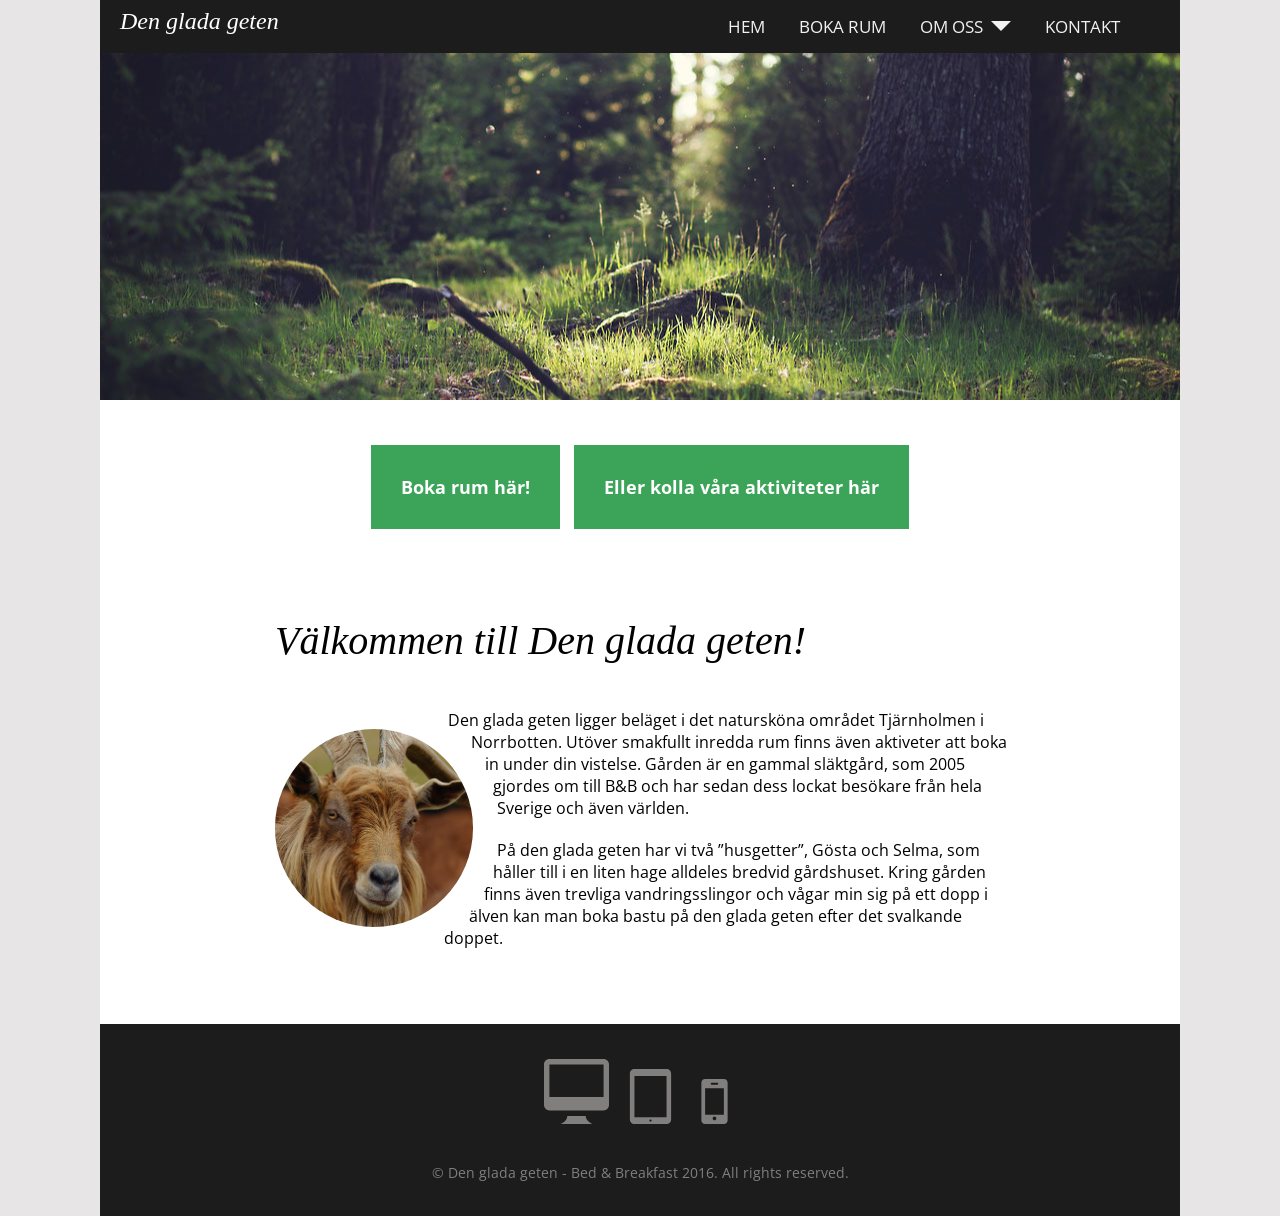
<file: index.html>
﻿<!DOCTYPE html>
<html lang="sv">
<head>
    <meta charset="utf-8">
    <title>Den glada geten - Bed &amp; Breakfast</title>
    <meta name="copyright" content="http://www.dengladageten.com">
    <meta name="author" content="Grupp 8 - Octagon">
    <meta name="description" content="Välkommen till Den glada geten, en Bed and Breakfast ute på landsbygden för alla som vill samla sina krafter.">
    <meta name="viewport" content="width=device-width, initial-scale=1">
    <link rel="stylesheet" type="text/css" href="css/style.css">
    <link href="https://fonts.googleapis.com/css?family=IM+Fell+Great+Primer:400i|Open+Sans:400,700" rel="stylesheet">
</head>
<body>


<header class="site-header">
    <a href="index.html">
        <h1>Den glada geten</h1>
    </a>

    <a href="#nav" title="meny" class="toggle-nav" id="toggle-nav">
    <span></span>
    <span></span>
    <span></span>
    </a>

    <nav id="nav" class="site-nav">
        <ul class="site-ul">
            <li><a href="index.html">Hem</a></li>
            <li><a href="booking.php">Boka rum</a></li>
            <li class="has-dropdown"><a class="arrow-down" href="#about">Om oss</a>
                <ul id="about" class="dropdown hidden">
                    <li><a href="about.html">Om oss</a></li>
                    <li><a href="room.html">Våra rum</a></li>
                    <li><a href="gallery.php">Galleri</a></li>
                    <li><a href="price.html">Priser</a></li>
                    <li><a href="activity.html">Aktiviteter</a></li>
                </ul>
            </li>
            <li><a href="contact.html">Kontakt</a></li>
        </ul>
    </nav>
</header>


<div class="site-wrapper">
    <div class="index-wrapper">
    <div class="btn-section">
        <a class="btn-section-booking" href="booking.php">Boka rum här!</a>
        <a class="btn-section-activity" href="activity.html">Eller kolla våra aktiviteter här</a>
    </div>

        <section class="index-section">
            <h1>Välkommen till Den glada geten!</h1>
            <img class="img-bubble-left" src="img/img-get1.jpg" alt="" />
            <p>
                Den glada geten ligger beläget i det natursköna området Tjärnholmen
                i Norrbotten. Utöver smakfullt inredda rum finns även aktiveter att
                boka in under din vistelse. Gården är en gammal släktgård, som 2005
                gjordes om till B&amp;B och har sedan dess lockat besökare från hela
                Sverige och även världen.

            </p>
            <p>
                På den glada geten har vi två ”husgetter”, Gösta och Selma, som håller
                till i en liten hage alldeles bredvid gårdshuset. Kring gården finns
                även trevliga vandringsslingor och vågar min sig på ett dopp i älven
                kan man boka bastu på den glada geten efter det svalkande doppet.
            </p>
        </section>
    </div>
</div>

<footer class="site-footer">
    <div class="compatible">
        <img class="dektop" src="icons/iconmonstr-computer-5.svg" alt="">
        <img class="tablet" src="icons/iconmonstr-tablet-1.svg" alt="">
        <img class="mobile" src="icons/iconmonstr-smartphone-3.svg" alt="">
    </div>

    <p>
        &copy; Den glada geten - Bed &amp; Breakfast 2016. All rights reserved.
    </p>
</footer>

<script src="script/jquery-3.1.0.min.js"></script>
<script src="script/main.js"></script>

</body>
</html>
</file>
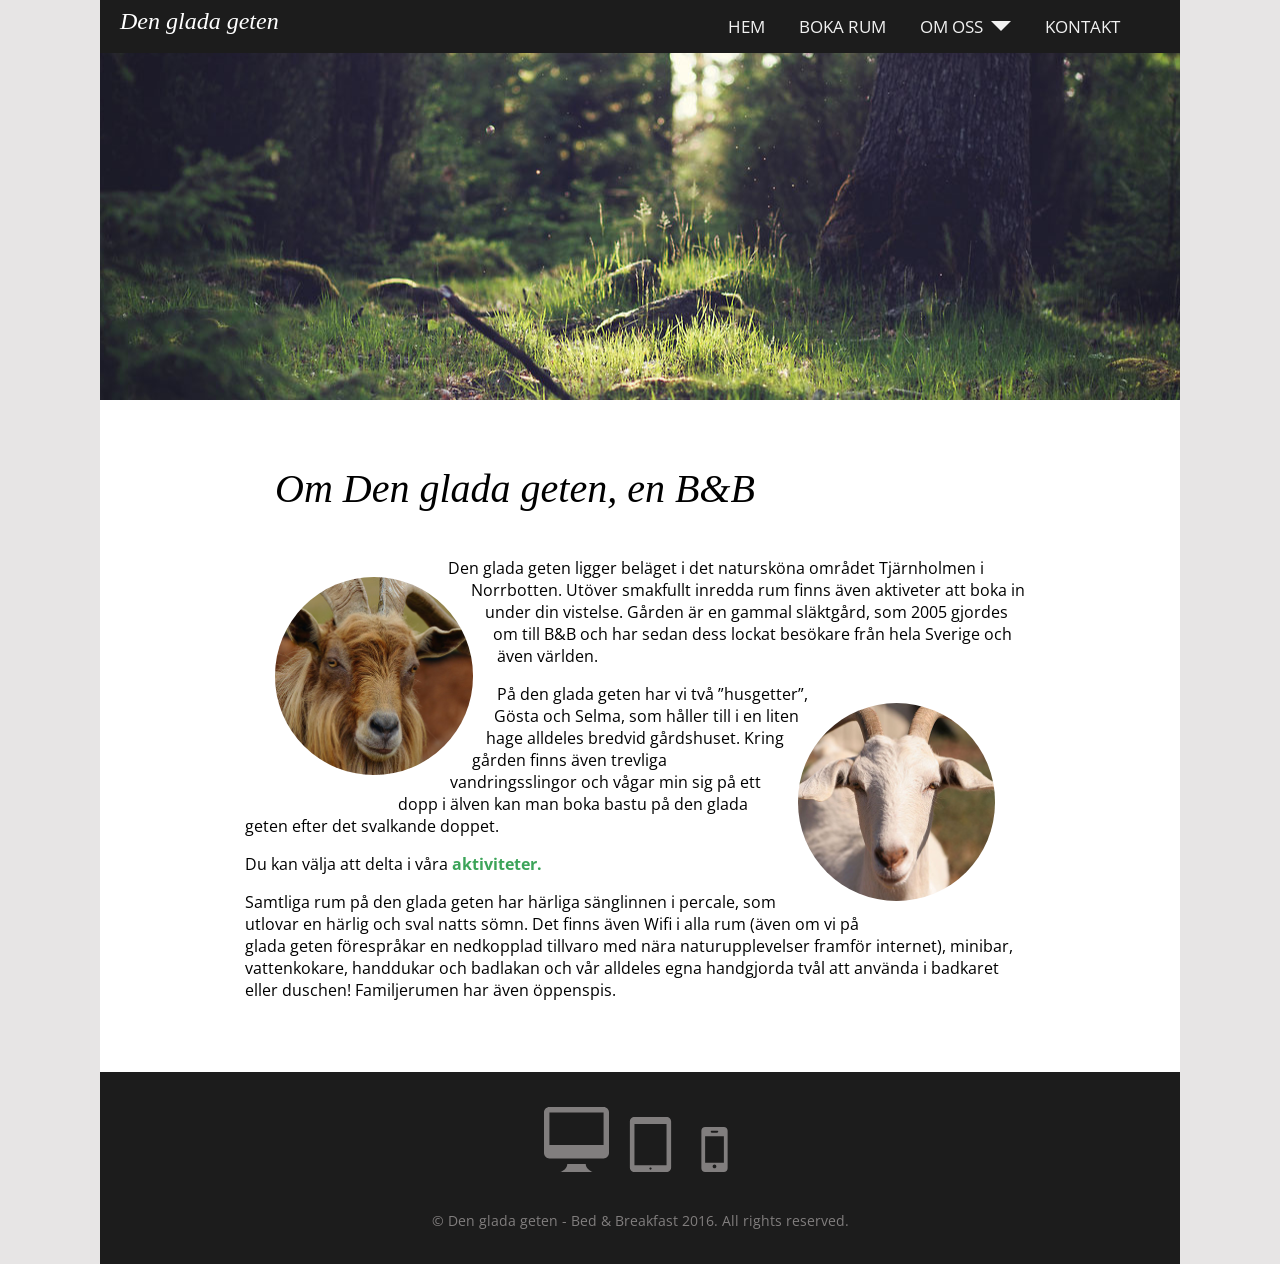
<file: about.html>
﻿<!DOCTYPE html>
<html lang="sv">
<head>
    <meta charset="utf-8">
    <title>Den glada geten - Bed &amp; Breakfast</title>
    <meta name="copyright" content="http://www.dengladageten.com">
    <meta name="author" content="Grupp 8 - Octagon">
    <meta name="description" content="Välkommen till Den glada geten, en Bed and Breakfast ute på landsbygden för alla som vill samla sina krafter.">
    <meta name="viewport" content="width=device-width, initial-scale=1">
    <link rel="stylesheet" type="text/css" href="css/style.css">
    <link href="https://fonts.googleapis.com/css?family=IM+Fell+Great+Primer:400i|Open+Sans:400,700" rel="stylesheet">
</head>
<body>

<header class="site-header">
    <a href="index.html">
        <h1>Den glada geten</h1>
    </a>

    <a href="#nav" title="meny" class="toggle-nav" id="toggle-nav">
    <span></span>
    <span></span>
    <span></span>
    </a>

    <nav id="nav" class="site-nav">
        <ul class="site-ul">
            <li><a href="index.html">Hem</a></li>
            <li><a href="booking.php">Boka rum</a></li>
            <li class="has-dropdown"><a class="arrow-down" href="#about">Om oss</a>
                <ul id="about" class="dropdown hidden">
                    <li><a href="about.html">Om oss</a></li>
                    <li><a href="room.html">Våra rum</a></li>
                    <li><a href="gallery.php">Galleri</a></li>
                    <li><a href="price.html">Priser</a></li>
                    <li><a href="activity.html">Aktiviteter</a></li>
                </ul>
            </li>
            <li><a href="contact.html">Kontakt</a></li>
        </ul>
    </nav>
</header>

<div class="site-wrapper">
    <section class="about-wrapper">
        <section class="section-about">
            <h1 class="about-h1">Om Den glada geten, en B&amp;B</h1>
            <img class="img-bubble-left" src="img/img-get1.jpg" alt="Geten Gösta" />
            <p>
                Den glada geten ligger beläget i det natursköna området Tjärnholmen
                i Norrbotten. Utöver smakfullt inredda rum finns även aktiveter att
                boka in under din vistelse. Gården är en gammal släktgård, som 2005
                gjordes om till B&amp;B och har sedan dess lockat besökare från hela
                Sverige och även världen.

            </p>

            <img class="img-bubble-right" src="img/img-get2.jpg" alt="Geten Selm" />
            <p>
                På den glada geten har vi två ”husgetter”, Gösta och Selma, som håller
                till i en liten hage alldeles bredvid gårdshuset. Kring gården finns
                även trevliga vandringsslingor och vågar min sig på ett dopp i älven
                kan man boka bastu på den glada geten efter det svalkande doppet.
            </p>
            <p>Du kan välja att delta i våra
                <a class="activity-reference" href="activity.html">aktiviteter.</a>
            </p>
            <p>
                Samtliga rum på den glada geten har härliga sänglinnen i percale,
                som utlovar en härlig och sval natts sömn. Det finns även Wifi i alla
                rum (även om vi på glada geten förespråkar en nedkopplad tillvaro med
                nära naturupplevelser framför internet), minibar, vattenkokare, handdukar
                och badlakan och vår alldeles egna handgjorda tvål att använda i badkaret
                eller duschen!
                Familjerumen har även öppenspis.
            </p>
        </section>
    </section>
</div>

<footer class="site-footer">
    <div class="compatible">
        <img class="dektop" src="icons/iconmonstr-computer-5.svg" alt="">
        <img class="tablet" src="icons/iconmonstr-tablet-1.svg" alt="">
        <img class="mobile" src="icons/iconmonstr-smartphone-3.svg" alt="">
    </div>

    <p>
        &copy; Den glada geten - Bed &amp; Breakfast 2016. All rights reserved.
    </p>
</footer>


<script src="script/jquery-3.1.0.min.js"></script>
<script src="script/main.js"></script>

</body>
</html>
</file>
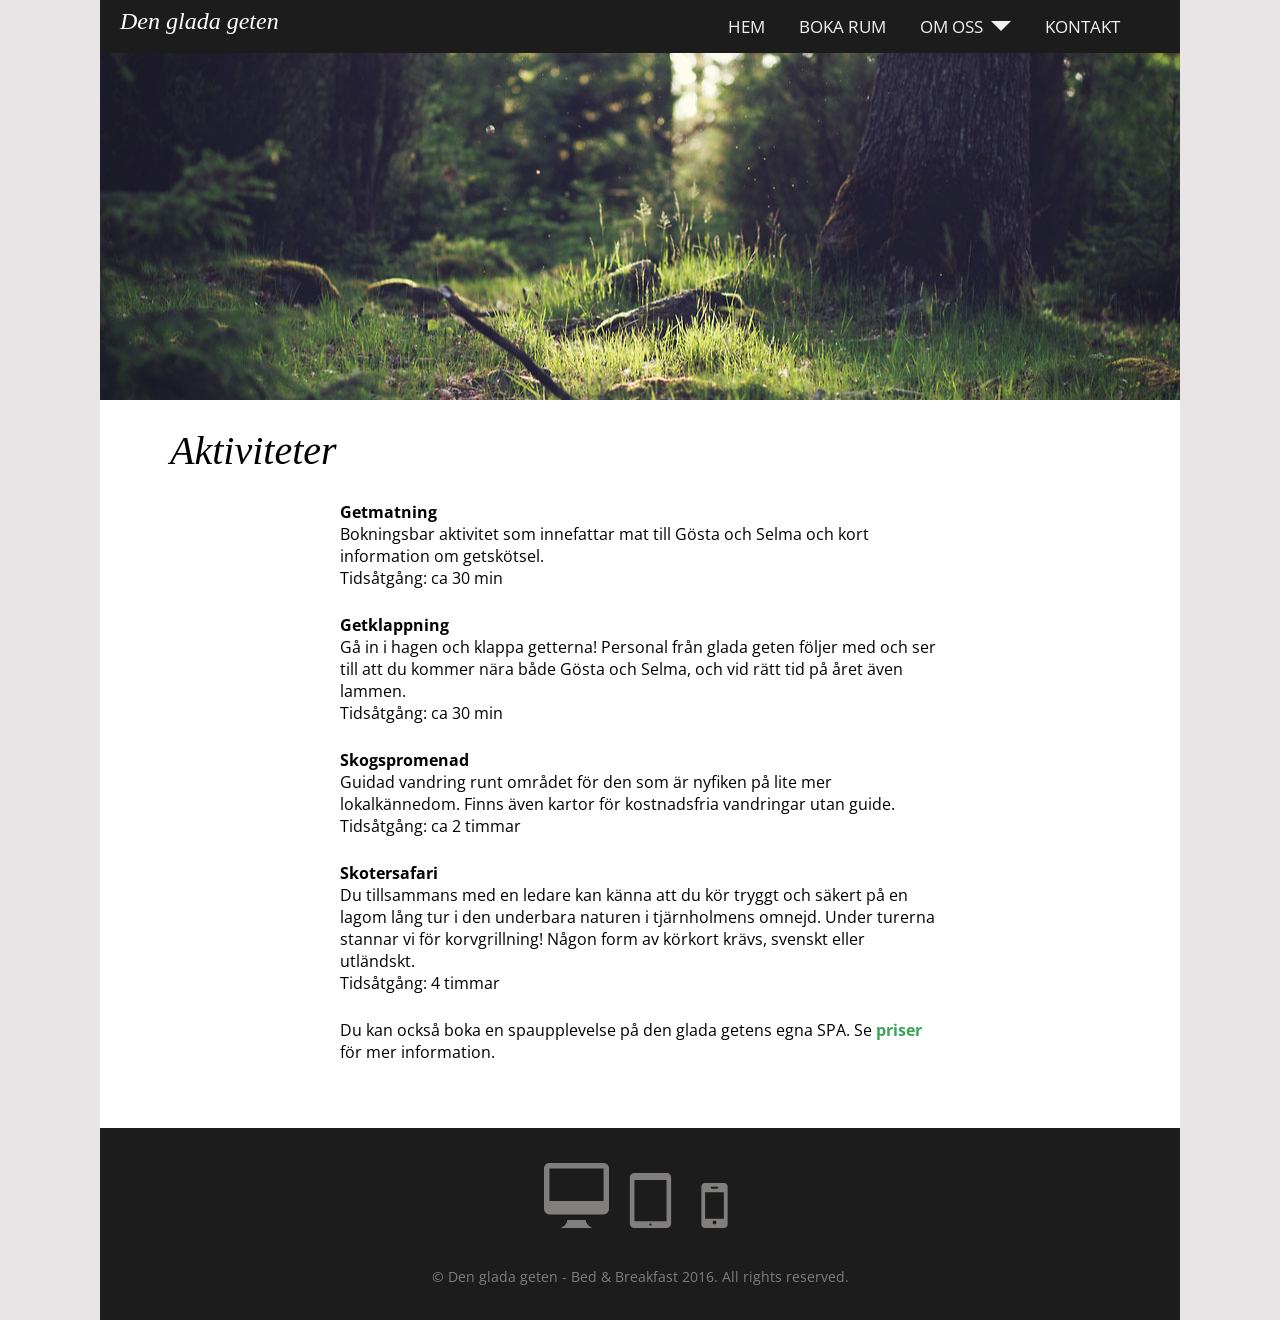
<file: activity.html>
﻿<!DOCTYPE html>
<html lang="sv">
<head>
    <meta charset="utf-8">
    <title>Den glada geten - Bed &amp; Breakfast</title>
    <meta name="copyright" content="http://www.dengladageten.com">
    <meta name="author" content="Grupp 8 - Octagon">
    <meta name="description" content="Välkommen till Den glada geten, en Bed and Breakfast ute på landsbygden för alla som vill samla sina krafter.">
    <meta name="viewport" content="width=device-width, initial-scale=1">
    <link rel="stylesheet" type="text/css" href="css/style.css">
    <link href="https://fonts.googleapis.com/css?family=IM+Fell+Great+Primer:400i|Open+Sans:400,700" rel="stylesheet">
</head>
<body>


<header class="site-header">
    <a href="index.html">
        <h1>Den glada geten</h1>
    </a>

    <a href="#nav" title="meny" class="toggle-nav" id="toggle-nav">
    <span></span>
    <span></span>
    <span></span>
    </a>

    <nav id="nav" class="site-nav">
        <ul class="site-ul">
            <li><a href="index.html">Hem</a></li>
            <li><a href="booking.php">Boka rum</a></li>
            <li class="has-dropdown"><a class="arrow-down" href="#about">Om oss</a>
                <ul id="about" class="dropdown hidden">
                    <li><a href="about.html">Om oss</a></li>
                    <li><a href="room.html">Våra rum</a></li>
                    <li><a href="gallery.php">Galleri</a></li>
                    <li><a href="price.html">Priser</a></li>
                </ul>
            </li>
            <li><a href="contact.html">Kontakt</a></li>
        </ul>
    </nav>
</header>


<div class="site-wrapper">
    <h1 class="activity-h1">Aktiviteter</h1>
    <div class="activities">
        <div class="activity-section">
            <p class="activity-title">Getmatning</p>
            <p>Bokningsbar aktivitet som innefattar mat till Gösta och Selma och kort
            information om getskötsel.</p>
            <p>Tidsåtgång: ca 30 min</p>
        </div>

        <div class="activity-section">
            <p class="activity-title">Getklappning</p>
            <p>Gå in i hagen och klappa getterna! Personal från glada geten följer med och ser till
            att du kommer nära både Gösta och Selma, och vid rätt tid på året även lammen.</p>
            <p>Tidsåtgång: ca 30 min</p>
        </div>

        <div class="activity-section">
            <p class="activity-title">Skogspromenad</p>
            <p>Guidad vandring runt området för den som är nyfiken på lite mer lokalkännedom.
            Finns även kartor för kostnadsfria vandringar utan guide.</p>
            <p>Tidsåtgång: ca 2 timmar</p>
        </div>

        <div class="activity-section">
            <p class="activity-title">Skotersafari</p>
                Du tillsammans med en ledare kan känna att du kör tryggt och
                säkert på en lagom lång tur i den underbara naturen i tjärnholmens
                omnejd. Under turerna stannar vi för korvgrillning! Någon form av
                körkort krävs, svenskt eller utländskt.
            </p>
            <p>Tidsåtgång: 4 timmar</p>
        </div>

        <p class="spa">Du kan också boka en spaupplevelse på den glada getens egna SPA.
        Se <a class="price-reference" href="price.html">priser</a> för mer information.</p>
    </div>
</div>

<footer class="site-footer">
    <div class="compatible">
        <img class="dektop" src="icons/iconmonstr-computer-5.svg" alt="">
        <img class="tablet" src="icons/iconmonstr-tablet-1.svg" alt="">
        <img class="mobile" src="icons/iconmonstr-smartphone-3.svg" alt="">
    </div>

    <p>
        &copy; Den glada geten - Bed &amp; Breakfast 2016. All rights reserved.
    </p>
</footer>

<script src="script/jquery-3.1.0.min.js"></script>
<script src="script/main.js"></script>

</body>
</html>
</file>
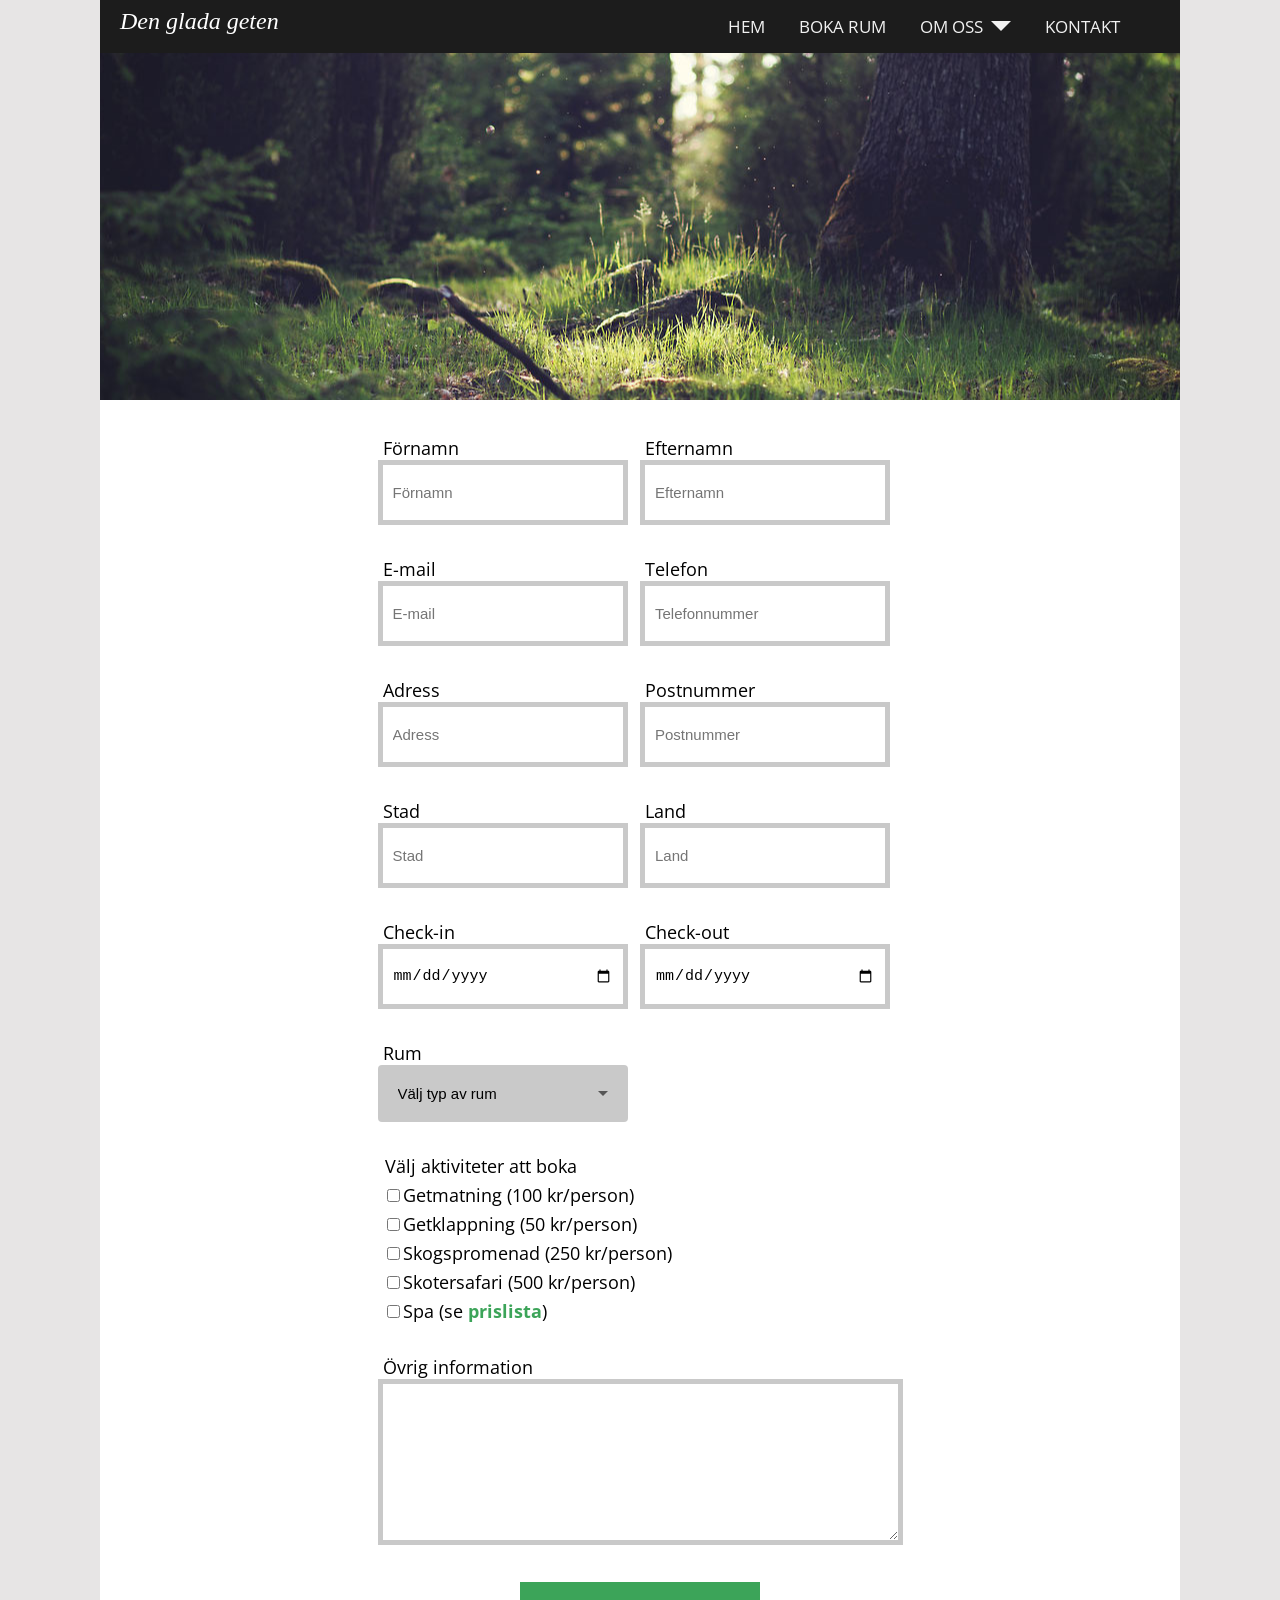
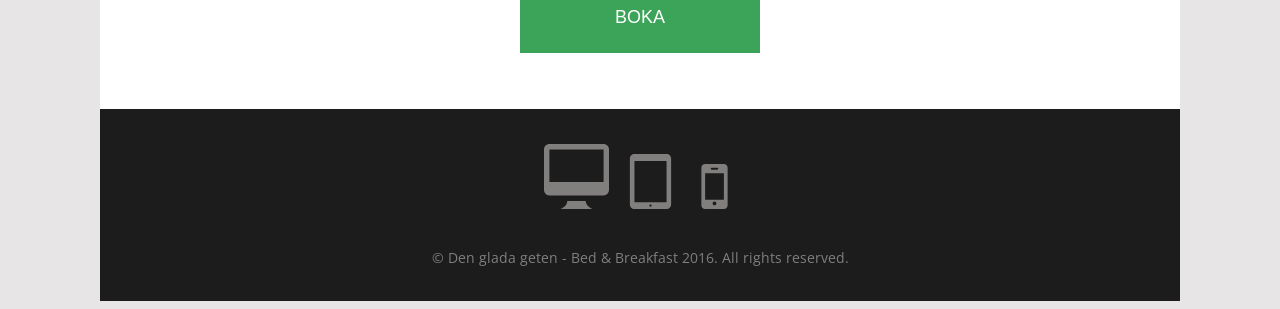
<file: booking.html>
﻿<!DOCTYPE html>
<html lang="sv">
<head>
    <meta charset="utf-8">
    <title>Den glada geten - Bed &amp; Breakfast</title>
    <meta name="copyright" content="http://www.dengladageten.com">
    <meta name="author" content="Grupp 8 - Octagon">
    <meta name="description" content="Välkommen till Den glada geten, en Bed and Breakfast ute på landsbygden för alla som vill samla sina krafter.">
    <meta name="viewport" content="width=device-width, initial-scale=1">
    <link rel="stylesheet" type="text/css" href="css/style.css">
    <link href="https://fonts.googleapis.com/css?family=IM+Fell+Great+Primer:400i|Open+Sans:400,700" rel="stylesheet">
</head>
<body>

<header class="site-header">
    <a href="index.html">
        <h1>Den glada geten</h1>
    </a>

    <a href="#nav" title="meny" class="toggle-nav" id="toggle-nav">
    <span></span>
    <span></span>
    <span></span>
    </a>

    <nav id="nav" class="site-nav">
        <ul class="site-ul">
            <li><a href="index.html">Hem</a></li>
            <li><a href="booking.html">Boka rum</a></li>
            <li class="has-dropdown"><a class="arrow-down" href="#about">Om oss</a>
                <ul id="about" class="dropdown hidden">
                    <li><a href="about.html">Om oss</a></li>
                    <li><a href="room.html">Våra rum</a></li>
                    <li><a href="gallery.php">Galleri</a></li>
                    <li><a href="price.html">Priser</a></li>
                    <li><a href="activity.html">Aktiviteter</a></li>
                </ul>
            </li>
            <li><a href="contact.html">Kontakt</a></li>
        </ul>
    </nav>
</header>

<div class="site-wrapper">
<div class="form-container">
    <form class="booking" action="confirmed-thank.html" method="get">
        <p class="field-block">
            <label for="first-name">Förnamn</label>
            <input class="text-field" id="first-name" name="firts-name" placeholder="Förnamn" type="text" required>
        </p>
        <p class="field-block">
            <label for="last-name">Efternamn</label>
            <input class="text-field" id="last-name" name="last-name" placeholder="Efternamn" type="text" required>
        </p>
        <p class="field-block">
            <label for="email">E-mail</label>
            <input class="text-field" id="email" name="email" placeholder="E-mail" type="text" required>
        </p>
        <p class="field-block">
            <label for="phone">Telefon</label>
            <input class="text-field" id="phone" name="phone" placeholder="Telefonnummer" type="number" required>
        </p>
        <p class="field-block">
            <label for="address">Adress</label>
            <input class="text-field" id="address" name="address" placeholder="Adress" type="text" required>
        </p>
        <p class="field-block">
            <label for="zip-code">Postnummer</label>
            <input class="text-field" id="zip-code" name="zip-code" placeholder="Postnummer" type="number" required>
        </p>
        <p class="field-block">
            <label for="city">Stad</label>
            <input class="text-field" id="city" name="city" placeholder="Stad" type="text" required>
        </p>
        <p class="field-block">
            <label for="country">Land</label>
            <input class="text-field" id="country" name="country" placeholder="Land" type="text" required>
        </p>

        <!-- Sätt min-attribute för check-in med hjälp av php.
        (date("Y-m-d", time();) -->
        <p class="field-block">
            <label for="arrives">Check-in</label>
            <input class="text-field" id="arrives" name="arrives" type="date" min="2016-11-03" required>
        </p>
        <p class="field-block">
            <label for="departs">Check-out</label>
            <input class="text-field" id="departs" name="departs" type="date" min="2016-11-04" required>
        </p>

        <p class="field-block">
            <label for="rooms">Rum</label>
            <span class="select">
                <select name="select">
                    <option value="value0" selected>Välj typ av rum</option>
                    <option value="value1">Enkelrum</option>
                    <option value="value2">Dubbelrum</option>
                    <option value="value2">Familjerum</option>
                </select>
            </span>
        </p>

    <div class="field-block field-block-full">
        <fieldset>
            <legend>Välj aktiviteter att boka</legend>
            <ul>
                <li>
                    <label><input type="checkbox" name="activity" id="activity1" value="activity1">Getmatning (100 kr/person)</label>
                </li>
                <li>
                    <label><input type="checkbox" name="activity" id="activity2" value="activity2">Getklappning (50 kr/person)</label>
                </li>
                <li>
                    <label><input type="checkbox" name="activity" id="activity3" value="activity3">Skogspromenad (250 kr/person)</label>
                </li>
                <li>
                    <label><input type="checkbox" name="activity" id="activity3" value="activity3">Skotersafari (500 kr/person)</label>
                </li>
                <li>
                    <label><input type="checkbox" name="activity" id="activity4" value="activity4">Spa (se <a class="price-reference" href="price.html">prislista</a>)</label>
                </li>
            </ul>
        </fieldset>
    </div>

        <p class="field-block field-block-full">
            <label class="other" for="other">Övrig information</label>
            <textarea class="text-field" id="other" name="other" rows="8"></textarea>
        </p>

        <p class="field-block-btn field-block-full">
            <button class="form-btn">Boka</button>
        </p>
    </form>
</div>
</div>

<footer class="site-footer">
    <div class="compatible">
        <img class="dektop" src="icons/iconmonstr-computer-5.svg" alt="">
        <img class="tablet" src="icons/iconmonstr-tablet-1.svg" alt="">
        <img class="mobile" src="icons/iconmonstr-smartphone-3.svg" alt="">
    </div>

    <p>
        &copy; Den glada geten - Bed &amp; Breakfast 2016. All rights reserved.
    </p>
</footer>

<script src="script/jquery-3.1.0.min.js"></script>
<script src="script/main.js"></script>

</body>
</html>
</file>
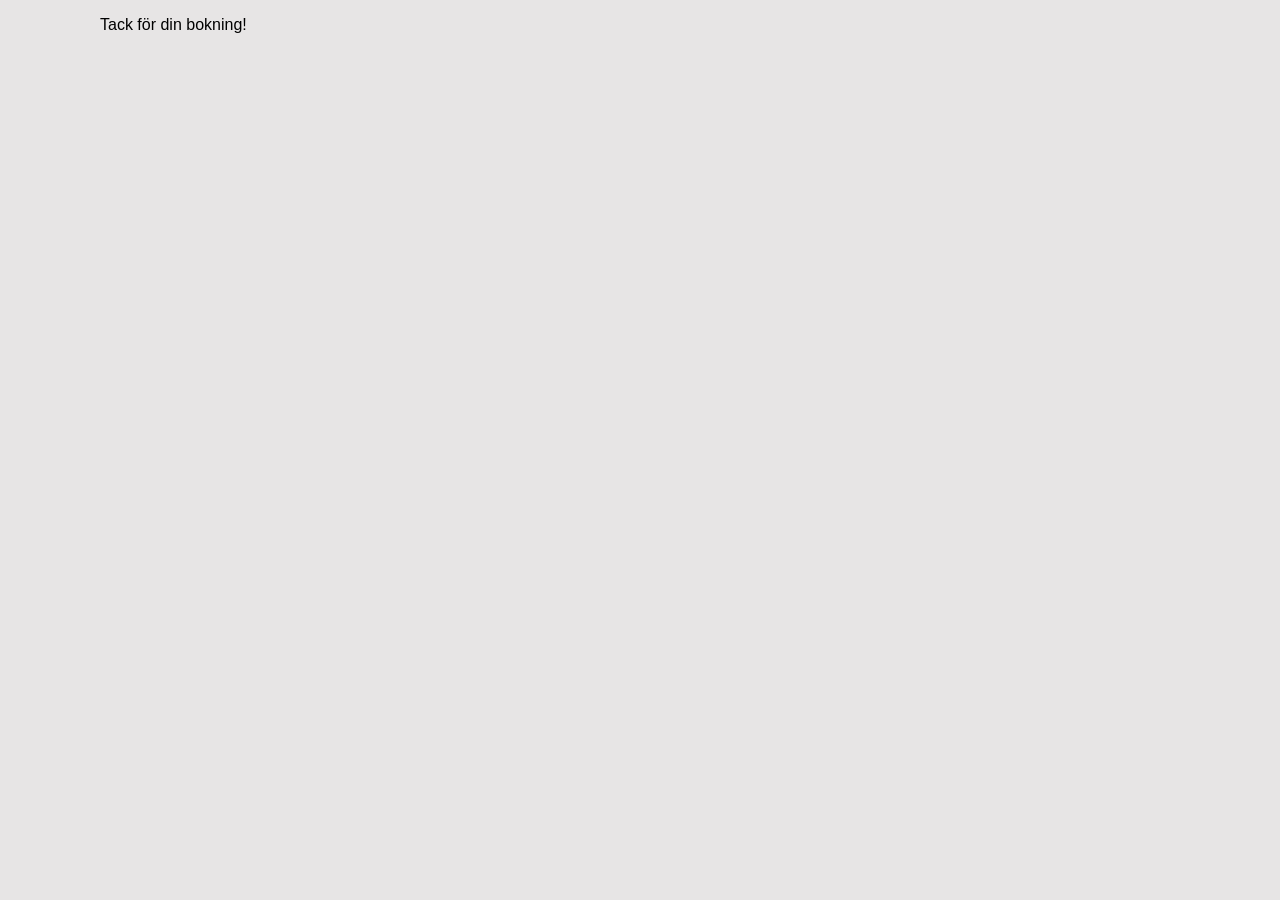
<file: confirmed-thank.html>
<!DOCTYPE html>
<html lang="sv">
<head>
    <title>Den glada geten</title>
    <meta charset="utf-8">
    <link rel="stylesheet" type="text/css" href="css/style.css">
    <link href="https://fonts.googleapis.com/css?family=Playfair+Display" rel="stylesheet">
    <meta name="viewport" content="width=device-width, initial-scale=1">
</head>
<body>
<div class="confirmed-form">
    <p>
        Tack för din bokning!
    </p>
</div>

</body>
</html>
</file>
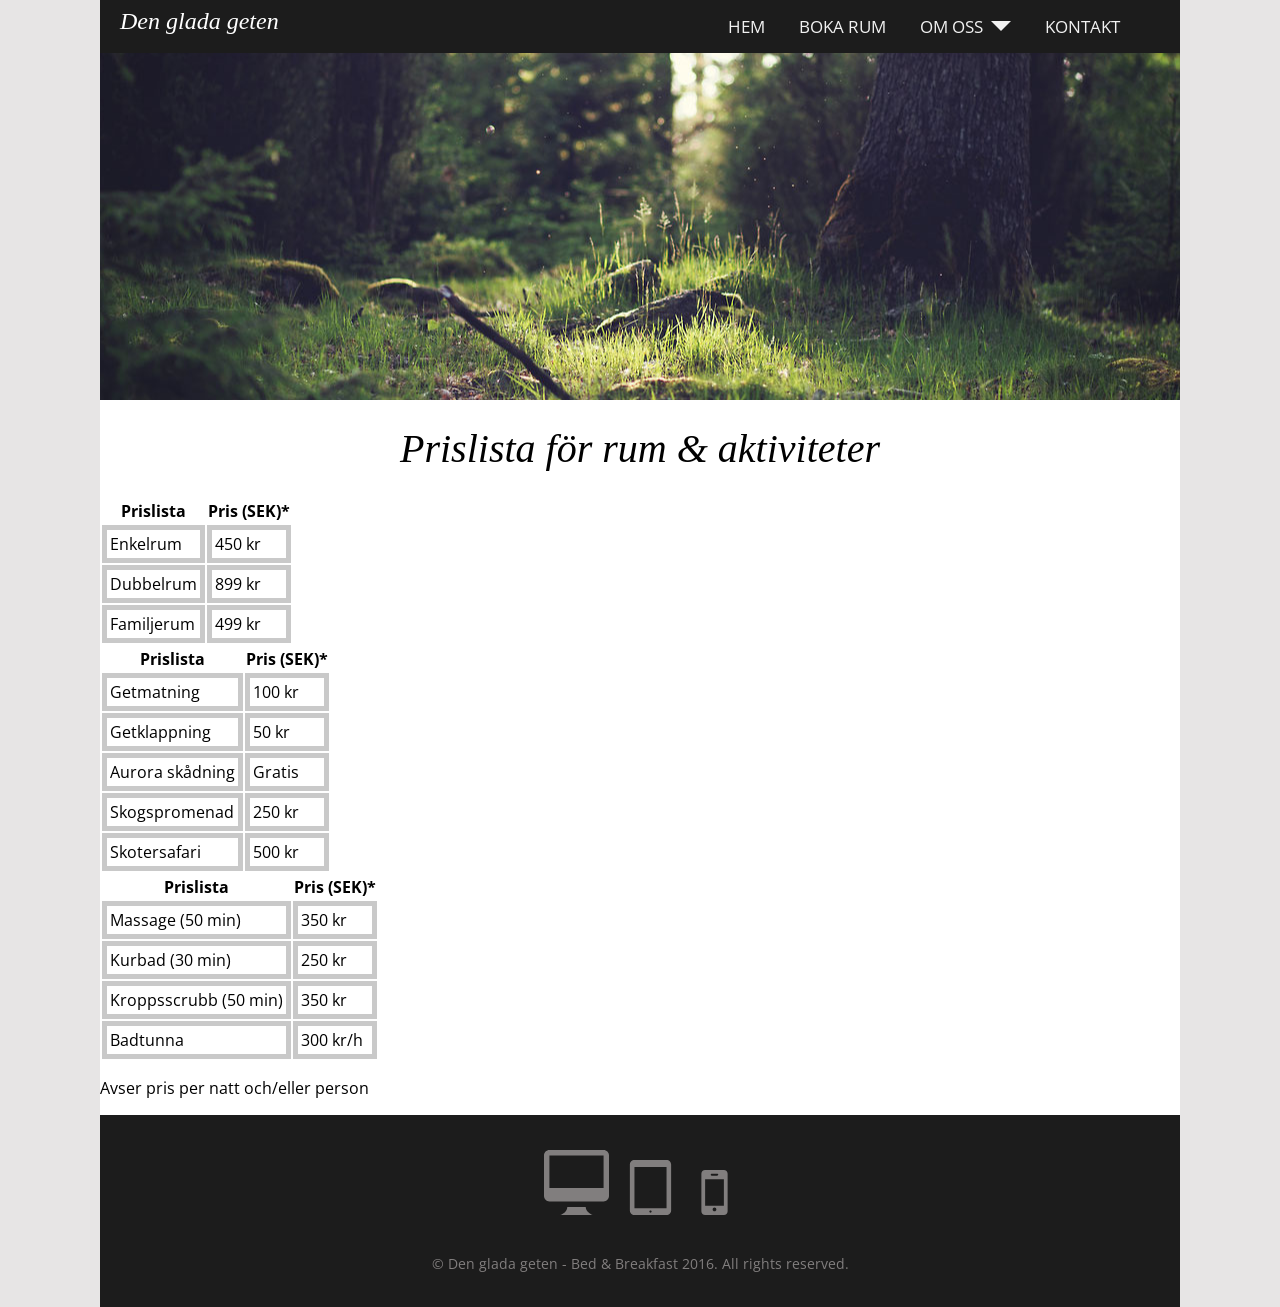
<file: price.html>
﻿<!DOCTYPE html>
<html lang="sv">
<head>
    <meta charset="utf-8">
    <title>Den glada geten - Bed &amp; Breakfast</title>
    <meta name="copyright" content="http://www.dengladageten.com">
    <meta name="author" content="Grupp 8 - Octagon">
    <meta name="description" content="Välkommen till Den glada geten, en Bed and Breakfast ute på landsbygden för alla som vill samla sina krafter.">
    <meta name="viewport" content="width=device-width, initial-scale=1">
    <link rel="stylesheet" type="text/css" href="css/style.css">
    <link href="https://fonts.googleapis.com/css?family=IM+Fell+Great+Primer:400i|Open+Sans:400,700" rel="stylesheet">
</head>
<body>

<header class="site-header">
    <a href="index.html">
        <h1>Den glada geten</h1>
    </a>

    <a href="#nav" title="meny" class="toggle-nav" id="toggle-nav">
    <span></span>
    <span></span>
    <span></span>
    </a>

    <nav id="nav" class="site-nav">
        <ul class="site-ul">
            <li><a href="index.html">Hem</a></li>
            <li><a href="booking.php">Boka rum</a></li>
            <li class="has-dropdown"><a class="arrow-down" href="#about">Om oss</a>
                <ul id="about" class="dropdown hidden">
                    <li><a href="about.html">Om oss</a></li>
                    <li><a href="room.html">Våra rum</a></li>
                    <li><a href="gallery.php">Galleri</a></li>
                    <li><a href="price.html">Priser</a></li>
                    <li><a href="activity.html">Aktiviteter</a></li>
                </ul>
            </li>
            <li><a href="contact.html">Kontakt</a></li>
        </ul>
    </nav>
</header>

<div class="site-wrapper">

    <h1 class="price-h1">Prislista för rum &amp; aktiviteter</h1>
    <table class="price-table">
        <thead>
            <tr>
                <th>Prislista</th>
                <th>Pris (SEK)*</th>
            </tr>
        </thead>

        <tbody>
            <tr>
                <td>Enkelrum</td>
                <td>450 kr</td>
            </tr>

            <tr>
                <td>Dubbelrum</td>
                <td>899 kr</td>
            </tr>

            <tr>
                <td>Familjerum</td>
                <td>499 kr</td>
            </tr>
        </tbody>
    </table>

    <table class="price-table">
        <thead>
            <tr>
                <th>Prislista</th>
                <th>Pris (SEK)*</th>
            </tr>
        </thead>

        <tbody>
            <tr>
                <td>Getmatning</td>
                <td>100 kr</td>
            </tr>

            <tr>
                <td>Getklappning</td>
                <td>50 kr</td>
            </tr>

            <tr>
                <td>Aurora skådning</td>
                <td>Gratis</td>
            </tr>

            <tr>
                <td>Skogspromenad</td>
                <td>250 kr</td>
            </tr>

            <tr>
                <td>Skotersafari</td>
                <td>500 kr</td>
            </tr>
        </tbody>
    </table>



    <table class="price-table">
        <thead>
            <tr>
                <th>Prislista</th>
                <th>Pris (SEK)*</th>
            </tr>
        </thead>

        <tbody>
            <tr>
                <td>Massage (50 min)</td>
                <td>350 kr</td>
            </tr>

            <tr>
                <td>Kurbad (30 min)</td>
                <td>250 kr</td>
            </tr>

            <tr>
                <td>Kroppsscrubb (50 min)</td>
                <td>350 kr</td>
            </tr>

            <tr>
                <td>Badtunna</td>
                <td>300 kr/h</td>
            </tr>
        </tbody>
    </table>

<p class="table-info">Avser pris per natt och/eller person</p>

</div>

<footer class="site-footer">
    <div class="compatible">
        <img class="dektop" src="icons/iconmonstr-computer-5.svg" alt="">
        <img class="tablet" src="icons/iconmonstr-tablet-1.svg" alt="">
        <img class="mobile" src="icons/iconmonstr-smartphone-3.svg" alt="">
    </div>

    <p>
        &copy; Den glada geten - Bed &amp; Breakfast 2016. All rights reserved.
    </p>
</footer>

<script src="script/jquery-3.1.0.min.js"></script>
<script src="script/main.js"></script>

</body>
</html>
</file>
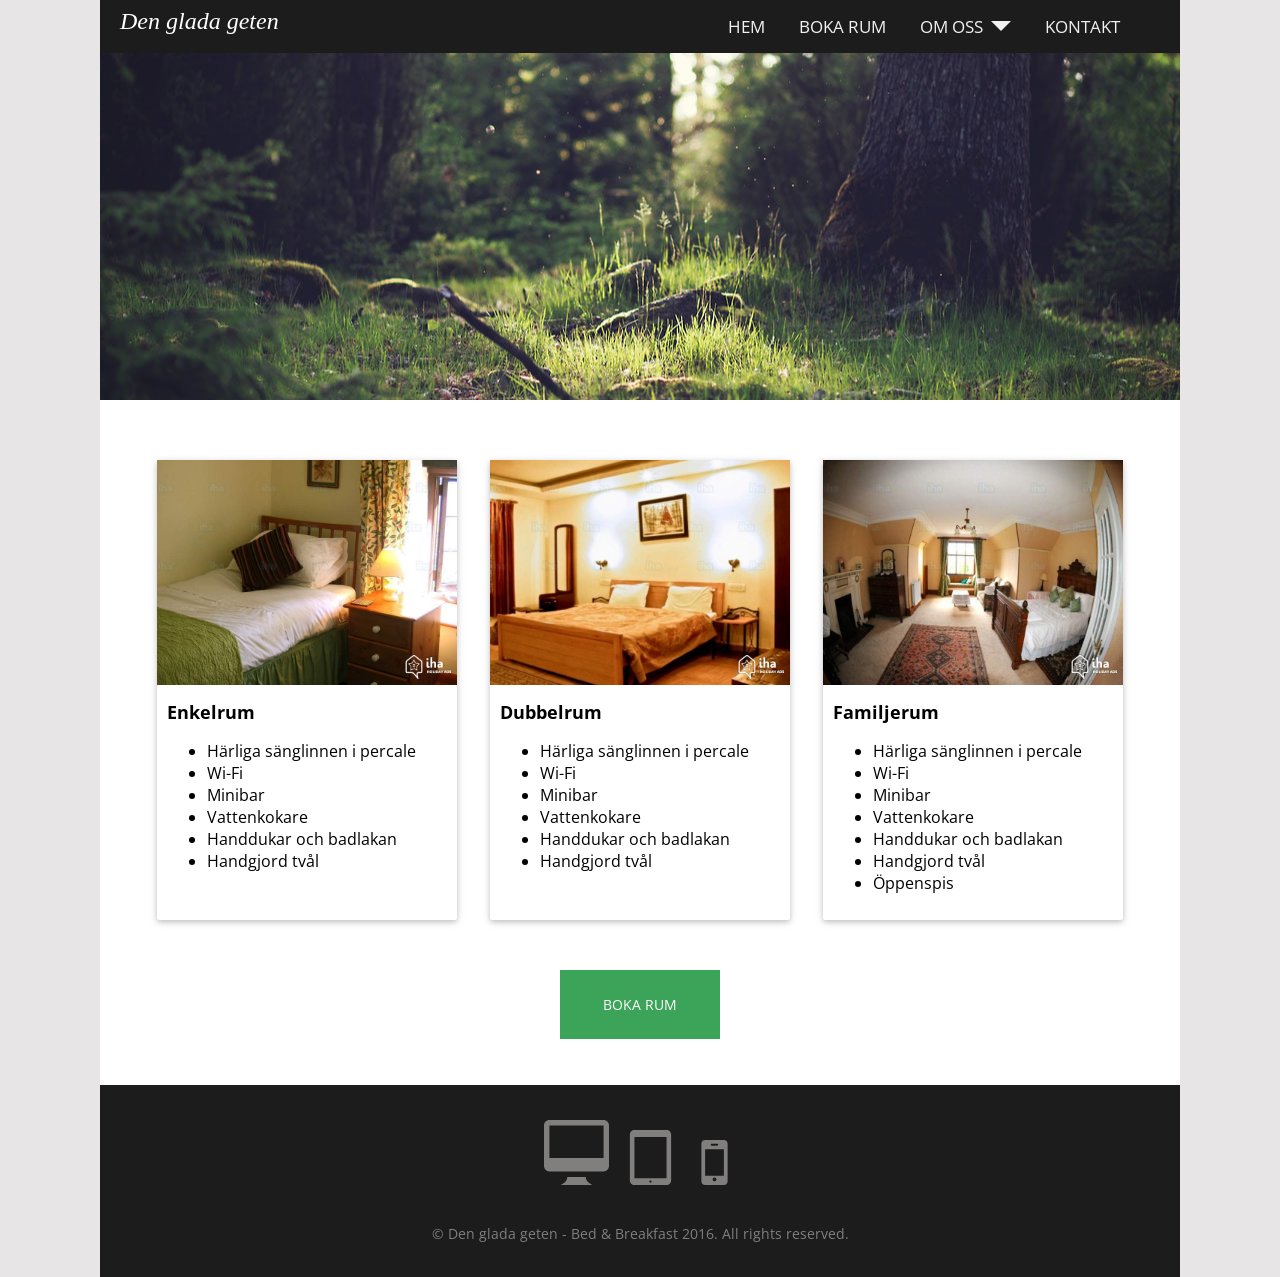
<file: room.html>
﻿<!DOCTYPE html>
<html lang="sv">
<head>
    <meta charset="utf-8">
    <title>Den glada geten - Bed &amp; Breakfast</title>
    <meta name="copyright" content="http://www.dengladageten.com">
    <meta name="author" content="Grupp 8 - Octagon">
    <meta name="description" content="Välkommen till Den glada geten, en Bed and Breakfast ute på landsbygden för alla som vill samla sina krafter.">
    <meta name="viewport" content="width=device-width, initial-scale=1">
    <link rel="stylesheet" type="text/css" href="css/style.css">
    <link href="https://fonts.googleapis.com/css?family=IM+Fell+Great+Primer:400i|Open+Sans:400,700" rel="stylesheet">
</head>
<body>

<header class="site-header">
    <a href="index.html">
        <h1>Den glada geten</h1>
    </a>

    <a href="#nav" title="meny" class="toggle-nav" id="toggle-nav">
    <span></span>
    <span></span>
    <span></span>
    </a>

    <nav id="nav" class="site-nav">
        <ul class="site-ul">
            <li><a href="index.html">Hem</a></li>
            <li><a href="booking.php">Boka rum</a></li>
            <li class="has-dropdown"><a class="arrow-down" href="#about">Om oss</a>
                <ul id="about" class="dropdown hidden">
                    <li><a href="about.html">Om oss</a></li>
                    <li><a href="room.html">Våra rum</a></li>
                    <li><a href="gallery.php">Galleri</a></li>
                    <li><a href="price.html">Priser</a></li>
                    <li><a href="activity.html">Aktiviteter</a></li>
                </ul>
            </li>
            <li><a href="contact.html">Kontakt</a></li>
        </ul>
    </nav>
</header>

<div class="site-wrapper">

    <div class="row">
        <div class="col">
            <div class="card">
                <div class="card-small">
                    <img class="img-room" src="img/enkelrum.jpeg" alt="" />
                    <!-- <span class="card-title">Lyx</span> -->
                </div>
                <div class="card-content">
                    <span class="room-title">Enkelrum</span>
                    <p>
                        <ul class="room-specs">
                            <li>Härliga sänglinnen i percale</li>
                            <li>Wi-Fi</li>
                            <li>Minibar</li>
                            <li>Vattenkokare</li>
                            <li>Handdukar och badlakan</li>
                            <li>Handgjord tvål</li>
                        </ul>
                    </p>
                </div>
            </div>
        </div>

        <div class="col">
            <div class="card">
                <div class="card-small">
                    <img class="img-room" src="img/dubbelrum.jpeg" alt="" />
                    <!-- <span class="card-title">Standard</span> -->
                </div>
                <div class="card-content">
                    <span class="room-title">Dubbelrum</span>
                    <p>
                        <ul class="room-specs">
                            <li>Härliga sänglinnen i percale</li>
                            <li>Wi-Fi</li>
                            <li>Minibar</li>
                            <li>Vattenkokare</li>
                            <li>Handdukar och badlakan</li>
                            <li>Handgjord tvål</li>
                        </ul>
                    </p>
                </div>
            </div>
        </div>

        <div class="col">
            <div class="card">
                <div class="card-small">
                    <img class="img-room" src="img/room1.jpeg" alt="" />
                    <!-- <span class="card-title">Standard</span> -->
                </div>
                <div class="card-content">
                    <span class="room-title">Familjerum</span>
                    <p>
                        <ul class="room-specs">
                            <li>Härliga sänglinnen i percale</li>
                            <li>Wi-Fi</li>
                            <li>Minibar</li>
                            <li>Vattenkokare</li>
                            <li>Handdukar och badlakan</li>
                            <li>Handgjord tvål</li>
                            <li>Öppenspis</li>
                        </ul>
                    </p>
                </div>
            </div>
        </div>
    </div>
    <p class="field-block-btn">
        <a class="booking-btn" href="booking.html">Boka rum</a>
    </p>
</div>

<footer class="site-footer">
    <div class="compatible">
        <img class="dektop" src="icons/iconmonstr-computer-5.svg" alt="">
        <img class="tablet" src="icons/iconmonstr-tablet-1.svg" alt="">
        <img class="mobile" src="icons/iconmonstr-smartphone-3.svg" alt="">
    </div>

    <p>
        &copy; Den glada geten - Bed &amp; Breakfast 2016. All rights reserved.
    </p>
</footer>

<script src="script/jquery-3.1.0.min.js"></script>
<script src="script/main.js"></script>

</body>
</html>
</file>
<file: css/style.css>
* {
    box-sizing: border-box;
}

body {
    background-color: #e7e5e5;
    font-family: 'Open Sans', sans-serif;
    min-height: 100vh;
    max-width: 1080px;
    display: flex;
    flex-direction: column;
    margin: 0 auto;
}

.site-header {
    background-image: url("../img/header.jpg");
    background-position: center;
    background-repeat: no-repeat;
    max-width: 1080px;
    height: 400px;
}

.site-header h1 {
    color: #fff;
    font-family: 'IM Fell Great Primer', serif;
    font-style: italic;
    font-weight: 400;
    font-size: 1.5em;
    margin: 0;
    padding: 0;
    padding: 8px 20px;
    float: left;
}

.site-wrapper {
    background-color: #fff;
    flex: 1;
}

/*******************************************
            MENU
*******************************************/

.site-nav {
    background-color: #1c1c1c;
    min-height: 50px;
    margin: 0;
    padding: 0;
}

.site-nav::after {
    content: "";
    display: table;
    clear: both;
}

.site-nav ul {
    list-style-type: none;
}

.site-ul {
    padding: 0;
    margin: 0;
    float: right;
    display: none;
}

.nav-open .site-ul {
    display: block;
}

.site-ul li {
    margin: 0;
}

.site-nav a {
    color: #f2f2f2;
    font-size: 17px;
    text-decoration: none;
    text-transform: uppercase;
    display: block;
    padding: 15px;
}

.site-nav a:hover {
    background-color: #3ca459;
}

.arrow-down::after {
    content: "";
    display: inline-block;
    border: 4px solid transparent;
    border-top-color: currentColor;
    border-bottom-width: 0;
    margin-bottom: 0.1em;
    margin-left: 0.5em;
}

.has-dropdown {
    position: relative;
}

.dropdown {
    background-color: #1c1c1c;
    padding: 0;
    top: 100%;
}

.dropdown a:hover {
    background-color: #3ca459;
}

.hidden {
    display: none;
}

/*  responsive menu  */
.toggle-nav {
    height: 19px;
    width: 30px;
    top: 15px;
    left: 20px;
    display: block;
    position: absolute;
    z-index: 1;
}

.toggle-nav span {
    background-color: #fff;
    height: 5px;
    width: 100%;
    display: block;
    position: absolute;
}

.toggle-nav span:nth-child(1) {
    top: 0;
}

.toggle-nav span:nth-child(2) {
    top: 7px;
}
.toggle-nav span:nth-child(3) {
    top: 14px;
}

/*******************************************
    SHAPES, HOME PAGE - ABOUT PAGE
*******************************************/

.img-bubble-left,
.img-bubble-right {
    border-radius: 50%;
    width: 25%;
    margin: 20px 40px 20px 30px;
    shape-outside: circle();
}

.img-bubble-left {
    float: left;
}

.img-bubble-right {
    float: right;
}

/*******************************************
            HOME PAGE - ABOUT PAGE
*******************************************/

.index-section,
.section-about,
.btn-section {
    max-width: 840px;
    margin-left: auto;
    margin-right: auto;
    padding: 25px;
}

.btn-section {
    margin-top: 15px;
    text-align: center;
}

.btn-section-booking,
.btn-section-activity {
    background-color: #3ca459;
    font-weight: bold;
    font-size: 1.1em;
    color: #fff;
    padding: 30px;
    margin: 5px;
    text-decoration: none;
    display: inline-block;
}

.btn-section-booking:hover,
.btn-section-activity:hover {
    background-color: #276a3a;
}

.index-wrapper,
.about-wrapper {
    margin-bottom: 30px;
}

.index-section h1,
.about-h1 {
    font-family: 'IM Fell Great Primer', serif;
    font-style: italic;
    font-weight: 400;
    font-size: 2.5em;
    margin-left: 30px;
    margin-bottom: 45px;
}

.index-section p,
.about-section {
    margin: 20px;
}

/*******************************************
            PRICE
*******************************************/

.price-h1 {
    font-family: 'IM Fell Great Primer', serif;
    font-style: italic;
    font-weight: 400;
    font-size: 2.5em;
    text-align: center;
    margin: 25px;
}

.price-list {
    margin-top: 40px;
}

.price-list li {
    margin-top: 12px;
}

.price-list,
.list-info {
    width: 280px;
    margin-left: auto;
    margin-right: auto;
    list-style-type: none;
}

.list-info {
    margin-top: 30px;
    margin-bottom: 40px;
}

/*******************************************
            ACTIVITY
*******************************************/

.activities {
    max-width: 600px;
    margin: auto;
    margin-bottom: 65px;
}

.activity-h1 {
    font-family: 'IM Fell Great Primer', serif;
    font-style: italic;
    font-weight: 400;
    font-size: 2.5em;
    margin-left: 70px;
}

.activities p {
    margin: 0;
}

.activity-section {
    margin-bottom: 25px;
}

.activity-title {
    font-weight: 700;
}

.activity-reference,
.price-reference {
    text-decoration: none;
    color: #3ca459;
    font-weight: 700;
}

.activity-reference:hover,
.price-reference:hover {
    color: #1c1c1c;
    font-weight: 700;
}

.spa {
    margin-left: auto;
    margin-right: auto;
}

/*******************************************
            BOOKING
*******************************************/

.form-container {
    margin: 20px auto;
    padding: 0 20px;
    max-width: 565px;
}

.form-container form {
    display: flex;
    flex-wrap: wrap;
}

.form-container .field-block {
    flex: 1 0 50%;
    margin: 1em 0;
}

.form-container .field-block-full {
    flex-basis: 100%;
}

.booking-btn,
.form-btn {
    background-color: #3ca459;
    font-size: 18px;
    color: #fff;
    padding: 25px 40px;
    margin-bottom: 20px;
    display: inline-block;
    border: none;
    text-transform: uppercase;
    text-decoration: none;
    cursor: pointer;
}

.booking-btn {
    font-size: 14px;
    width: 160px;
    margin-bottom: 30px;
}

.form-btn {
    width: 240px;
}

.field-block-btn {
    text-align: center;
}

.text-field {
    padding: 10px;
    border: solid 5px #c9c9c9;
    transition: border 0.3s;
    width: 250px;
    height: 65px;
}

.text-field:focus {
    border: solid 5px #969696;
}

textarea.text-field {
    height: auto;
    width: 100%;
}

label, legend {
    color: #000;
    font-weight: 400;
    font-size: 18px;
    display: block;
	margin-left: 5px;
}

input, textarea, select {
    font-size: 15px;
}

fieldset {
    border: 0;
    padding: 0;
    margin: 0;
}

fieldset ul {
    padding-left: 0;
    margin: 0;
    list-style-type: none;
}

fieldset li {
    margin-top: 5px;
}

.arrow-down::after {
    content: "";
    display: inline-block;
    border: 10px solid transparent;
    border-top-color: currentColor;
    border-bottom-width: 0;
    margin-left: 0.5em;
}

.select {
    position: relative;
    display: block;
    color: #555;
    width: 250px;
}

.select select {
    display: inline-block;
    width: 100%;
    margin: 0;
    padding: 20px;
    background-color: #c9c9c9;
    border: 0;
    border-radius: .25rem;
    cursor: pointer;
    -webkit-appearance: none;
     -moz-appearance: none;
          appearance: none;
}

/*  Dropdown arrow  */
.select:after {
    position: absolute;
    top: 50%;
    right: 1.25rem;
    display: inline-block;
    content: "";
    width: 0;
    height: 0;
    margin-top: -.15rem;
    border-top: .35rem solid;
    border-right: .35rem solid transparent;
    border-bottom: .35rem solid transparent;
    border-left: .35rem solid transparent;
}

.other {
    vertical-align: top;
}
td {
	padding: 3px;
    border: 5px solid  #c9c9c9;

}

.check-date-form {
    background-color: #fff;
}

/*******************************************
ROOMS
*******************************************/

.row {
    display: flex;
    flex-wrap: wrap;
    margin: 60px 40px 20px 40px;
}

.col {
    width: 30%;
    margin-left: auto;
    margin-right: auto;
    display: flex;
    justify-content: space-between;
}

.card {
    background-color: #fff;
    box-shadow: 0 2px 5px 0 rgba(0,0,0,0.16),0 2px 10px 0 rgba(0,0,0,0.12);
    border-radius: 2px;
    margin-bottom: 30px;
}

.card-small {
    position: relative;
}

.card-small .card-title {
    margin: 0;
    position: absolute;
    top: 50%;
    left: 50%;
    transform: translate(-50%, -50%);
}

.room-title {
    font-weight: 700;
    font-size: 1.1em;
}

.card-content {
    padding: 10px;
}

.img-room {
    max-width: 100%;
}

/*******************************************
            CONTACT
*******************************************/

.contact-info {
    text-align: center;
    margin-bottom: 60px;
}

.contact-info-section {
    margin-bottom: 30px;
}

.contact-info span {
    display: block;
}

.contact-info a {
    text-decoration: none;
    color: inherit;
}

.contact-info a:hover {
    color: #3ca459;
}

.location,
.mail,
.phone {
    height: 52px;
}

.compatible {
    margin: 30px;
}

.compatible img {
    margin: 5px;
}

.dektop {
    height: 65px;
}

.tablet {
    height: 55px;
}

.mobile {
    height: 45px;
}

/*******************************************
            GOOGLE MAPS
*******************************************/

#map {
    height: 360px;
    width: 100%;
    margin-top: 40px;
    margin-bottom: 40px;
}

/*******************************************
            FOOTER
*******************************************/

.site-footer {
    font-size: 14px;
    background-color: #1c1c1c;
    color: #817e7e;
    overflow: hidden;
    text-align: center;
    padding-bottom: 20px;
}

.site-footer p {
    margin-left: 25px;
    margin-right: 25px;
}

/*******************************************
            RESPONSIVE DESIGN
*******************************************/

/*  When document size is smallen than  */
@media screen and (max-width: 500px) {
    .form-btn {
        margin-left: 0;
    }
}

@media screen and (max-width: 679px) {
    .site-header {
        background-image: none;
        height: auto;

    }
    .nav-open {
        cursor: pointer;
    }

    .site-header h1 {
        float: right;
    }

    .site-ul {
        background-color: #1c1c1c;
        width: 165px;
        padding: 20px;
        top: 50px;
        z-index: 1;
        position: absolute;
    }

    .site-ul >li + li {
        margin-top: 10px;
    }

    .activities {
        margin: 30px;
    }
}

@media screen and (max-width: 753px) {
    .col {
        width: 100%;
    }
}

/*  When document size is bigger than  */
@media screen and (min-width: 680px) {
    .site-ul {
        margin-right: 45px;
        display: block;
    }

    .site-ul > li {
        display: inline-block;
    }

    .toggle-nav {
        display: none;
    }

    .dropdown {
        width: 123px;
        margin-left: -62px;
        text-align: center;
        position: absolute;
        left: 50%;
        top: 100%;
        z-index: 10;
    }
}
</file>
